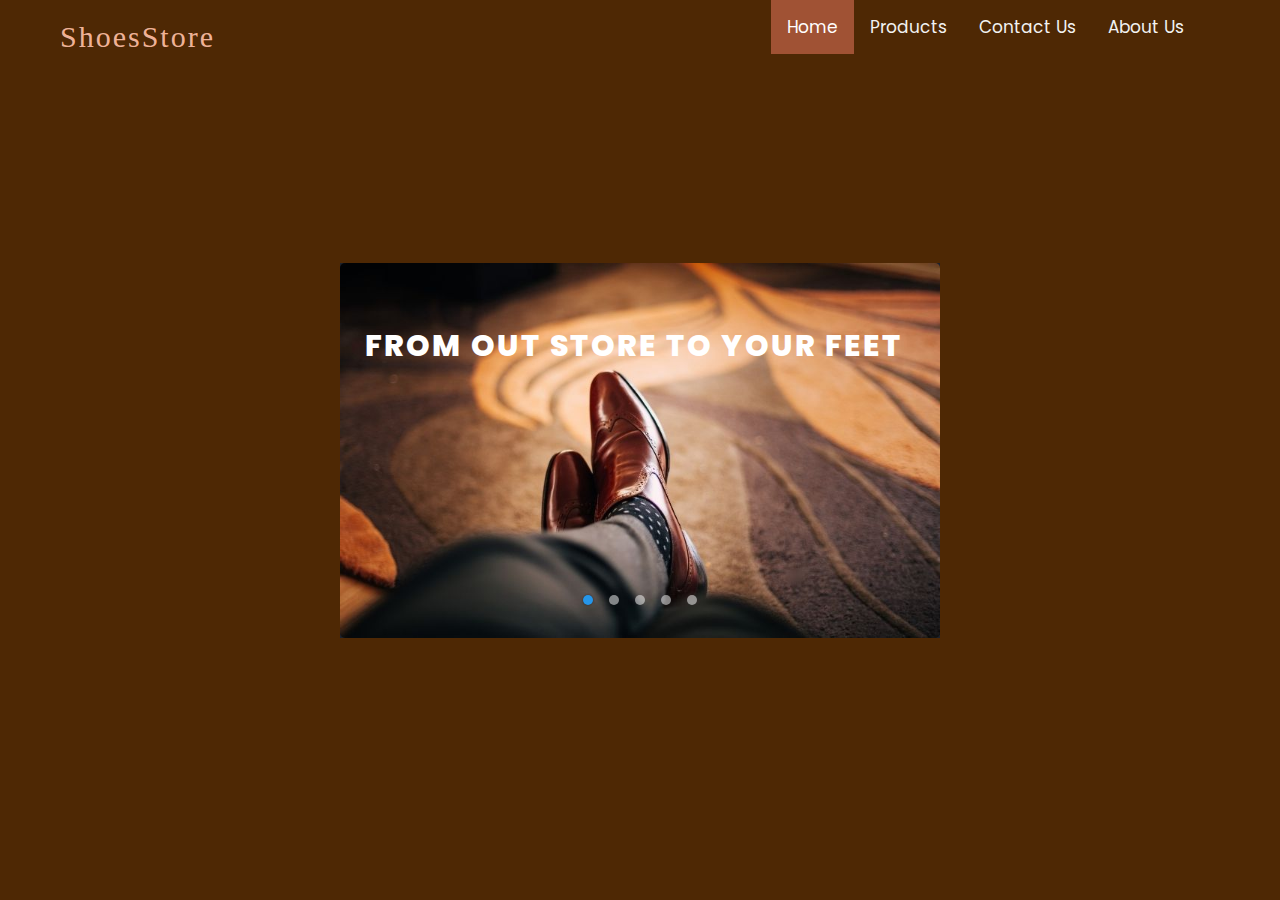
<file: index.html>
<!DOCTYPE html>
<html lang="en" dir="ltr">
  <head>
    <meta charset="utf-8">
    <meta name="viewport" content="width=device-width, initial-scale=1.0">
    <title>ShoesStore</title>
    <link rel="stylesheet" href="main.css">
 <link rel="stylesheet" href="https://cdnjs.cloudflare.com/ajax/libs/font-awesome/4.7.0/css/font-awesome.min.css">
<style>

</style>
</head>
<body>
  <p class="navbar-brand" href="#">ShoesStore</p>
<div class="topnav" id="myTopnav">
  <a href="#home" class="active">Home</a>
  <a href="./product.html">Products</a>
  <a href="contact.html" >Contact Us</a>
  <a href="./about.html">About Us</a>
  <a href="javascript:void(0);" class="icon" onclick="myFunction()">
    <i class="fa fa-bars"></i>
  </a>
</div>


    <div class="img-slider">
      <div class="slide active">
        <img src="1.jpg" alt="">
        <div class="info">
   <br><br> <h2>From out store to your feet</h2>
          
        </div>
      </div>
      <div class="slide">
        <img src="2.jpg" alt="">
        <div class="info">
          <h2>The best shoes at the tip of your fingers.</h2>
        </div>
      </div>
      <div class="slide">
        <img src="3.jpg" alt="">
        <div class="info">
          <h2>We made shoes. </h2><h2>You spread the word.</h2>
        </div>
      </div>
      <div class="slide">
        <img src="4.jpg" alt="">
        <div class="info">
          <h2>Feel the earth beneath your feet.</h2>
          
        </div>
      </div>
      <div class="slide">
        <img src="5.jpg" alt="">
        <div class="info">
          <h2>We make every step comfortable.</h2>
          
        </div>
      </div>
      <div class="navigation">
        <div class="btn active"></div>
        <div class="btn"></div>
        <div class="btn"></div>
        <div class="btn"></div>
        <div class="btn"></div>
      </div>
    </div>

    <script type="text/javascript">
    var slides = document.querySelectorAll('.slide');
    var btns = document.querySelectorAll('.btn');
    let currentSlide = 1;

    // Javascript for image slider manual navigation
    var manualNav = function(manual){
      slides.forEach((slide) => {
        slide.classList.remove('active');

        btns.forEach((btn) => {
          btn.classList.remove('active');
        });
      });

      slides[manual].classList.add('active');
      btns[manual].classList.add('active');
    }

    btns.forEach((btn, i) => {
      btn.addEventListener("click", () => {
        manualNav(i);
        currentSlide = i;
      });
    });

    // Javascript for image slider autoplay navigation
    var repeat = function(activeClass){
      let active = document.getElementsByClassName('active');
      let i = 1;

      var repeater = () => {
        setTimeout(function(){
          [...active].forEach((activeSlide) => {
            activeSlide.classList.remove('active');
          });

        slides[i].classList.add('active');
        btns[i].classList.add('active');
        i++;

        if(slides.length == i){
          i = 0;
        }
        if(i >= slides.length){
          return;
        }
        repeater();
      }, 10000);
      }
      repeater();
    }
    repeat();
    </script>
<script>
function myFunction() {
  var x = document.getElementById("myTopnav");
  if (x.className === "topnav") {
    x.className += " responsive";
  } else {
    x.className = "topnav";
  }
}
</script>
  </body>
</html>
</file>
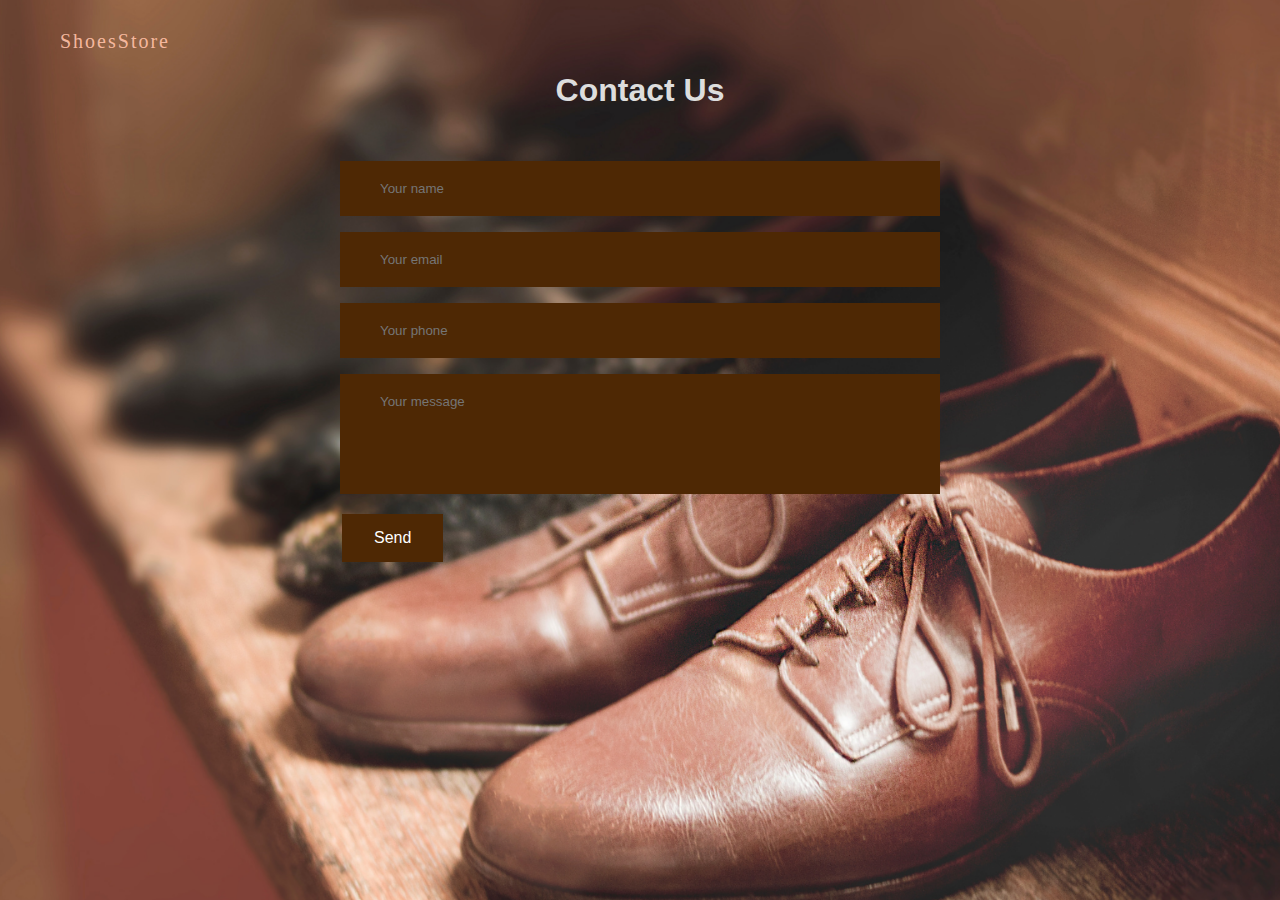
<file: contact.html>
<!DOCTYPE html>
<html lang="en" dir="ltr">
  <head>
    <meta charset="utf-8">
    <title>Contact Us</title>
    <link rel="stylesheet" href="style.css">
    <meta name="viewport" content="width=device-width, initial-scale=1">
     <style>*{
  margin: 0;
  padding: 0;
  font-family: "montserrat",sans-serif;
}
body,html{
height: 100%;
} 
 .navbar-brand {
	    color: rgba(255, 192, 167, 0.932);
        font-size: 20px;
        font-family: Georgia, 'Times New Roman', Times, serif;
        letter-spacing: 2px;
        position: absolute;
        top: 20px;
        left: 50px;
}
.contact-section{
  background: url("bg.png");
background-repeat:  no-repeat;
background-position: center ;
height: 100%;
  background-size: cover;
  /*padding: 40px 0;*/
}
.contact-section h1{
  text-align: center;
  color: #ddd;
}
.border{
  width: 100px;
  height: 10px;
  background: #34495e;
  margin: 40px auto;
}

.contact-form{
  max-width: 600px;
  margin: auto;
  padding: 0 10px;
  overflow: hidden;
}

.contact-form-text{
  display: block;
  width: 100%;
  box-sizing: border-box;
  margin: 16px 0;
  border: 0;
  background: #4e2804;
  padding: 20px 40px;
  outline: none;
  color: rgb(255, 255, 255);
  transition: 0.5s;
}
.contact-form-text:focus{
  box-shadow: 0 0 10px 4px  rgba(255, 192, 167, 0.932);;
}
textarea.contact-form-text{
  resize: none;
  height: 120px;
}
.contact-form-btn{
  background-color :#4e2804;
  border: none;
  color: white;
  padding: 15px 32px;
  text-align: center;
  text-decoration: none;
  display: inline-block;
  font-size: 16px;
  margin: 4px 2px;
  cursor: pointer;
}

.contact-form-btn:hover{
  background:#f59f7d;
}
</style> 
 </head>
  <body>

<div class="contact-section">
  <p class="navbar-brand" href="#">ShoesStore</p><br><br>

<br><br>
  <h1>Contact Us</h1>
 <br><br>
  <form class="contact-form" action="index.html" method="post">
    <input type="text" class="contact-form-text" placeholder="Your name">
    <input type="email" class="contact-form-text" placeholder="Your email">
    <input type="text" class="contact-form-text" placeholder="Your phone">
    <textarea class="contact-form-text" placeholder="Your message"></textarea>
    <input type="submit" class="contact-form-btn" value="Send">
  </form>
</div>


  </body>
</html>
</file>
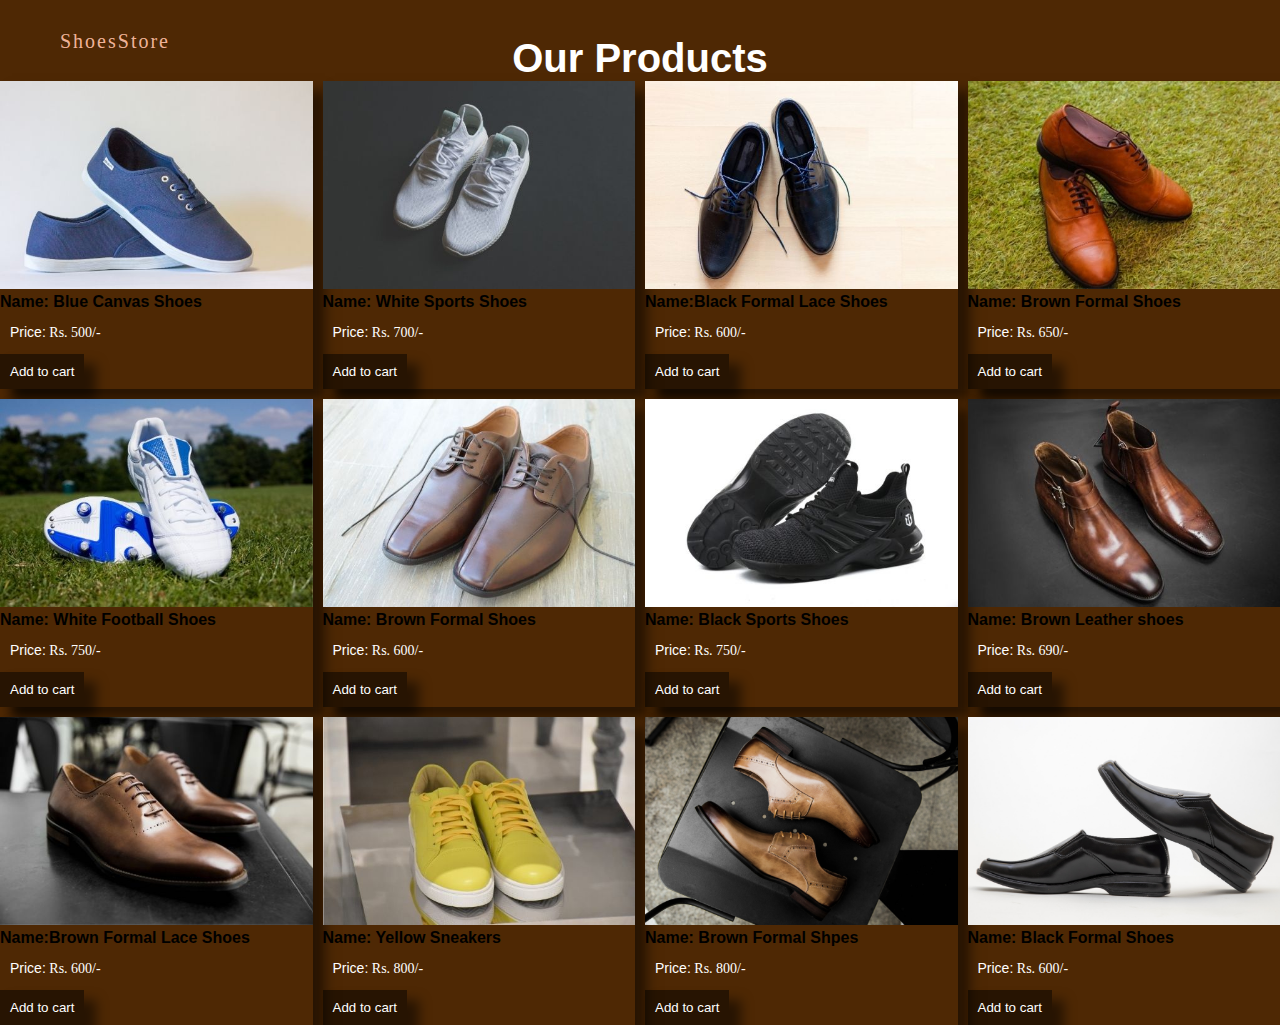
<file: product.html>
<!DOCTYPE html>
<html lang="en">
<head>
    <meta charset="UTF-8">
    <meta name="viewport" content="width=device-width, initial-scale=1.0">
    <link rel="stylesheet" href="style.css">
    <title>Products</title>
    <style>
    body{
        background-color:  #4e2804;
        font-family:  'Playfair Display', serif;
    }
    
    #our{
        text-align: center;
        font-size: 40px;
        color: white;
    }
    .navbar-brand {
	    color: rgba(255, 192, 167, 0.932);
        font-size: 20px;
        font-family: Georgia, 'Times New Roman', Times, serif;
        letter-spacing: 2px;
        position: absolute;
        top: 20px;
        left: 50px;
}
    #info{
        display: grid;
        grid-template-columns: repeat(auto-fit,minmax(300px,1fr));
        grid-column-gap: 10px;
        grid-row-gap: 10px;
    }
    #info img{
        width: 100%;
    }
    #info img:hover{
        border-top-left-radius: 50px;
    }
    .img{
        box-sizing: border-box;
        box-shadow: 12px 10px 12px rgba(0, 0, 0, 0.5);
    }
    .img:hover{
        box-shadow: none;
        background-color: #fff;
        border-bottom-right-radius: 50px;
        border-top-left-radius: 50px;
    }
    
    button{
        padding: 10px;
        background: rgba(0, 0, 0, 0.5);
        color: #fff;
        border: none;
        box-shadow: 12px 10px 12px rgba(0, 0, 0, 0.5);
    }
    @media (max-width: 710px){

    .navbar-brand {
        font-size: 15px;
        top:20px;
        left:15px;
    }
}
    </style>
</head>
<body>
    <p class="navbar-brand" href="#">ShoesStore</p><br><br>
    <h1 id="our">Our Products</h1>
    <div id="info">
        
<div class="img">
    <img src="./1/1.jpg">
    <div class="img-desc">
        <h4><b>Name:</b> Blue Canvas Shoes</h4>
        <p><b>Price:</b> Rs. 500/-</p>
        <button>Add to cart</button>
    </div>
</div>

 <div class="img">
    <img src="./1/2.jpg">
    <div class="img-desc">
        <h4><b>Name:</b> White Sports Shoes</h4>
        <p><b>Price:</b> Rs. 700/-</p>
        <button>Add to cart</button>
    </div>
</div>

 <div class="img">
    <img src="./1/3.jpg">
    <div class="img-desc">
        <h4><b>Name:</b>Black Formal Lace Shoes</h4>
        <p><b>Price:</b> Rs. 600/-</p>
        <button>Add to cart</button>
    </div>
</div>

 <div class="img">
    <img src="./1/4.jpg">
    <div class="img-desc">
        <h4><b>Name:</b> Brown Formal Shoes</h4>
        <p><b>Price:</b> Rs. 650/-</p>
        <button>Add to cart</button>
    </div>
</div>

 <div class="img">
    <img src="./1/5.jpg">
    <div class="img-desc">
        <h4><b>Name:</b> White Football Shoes</h4>
        <p><b>Price:</b> Rs. 750/-</p>
        <button>Add to cart</button>
    </div>
</div>

 <div class="img">
    <img src="./1/6.jpg">
    <div class="img-desc">
        <h4><b>Name:</b> Brown Formal Shoes</h4>
        <p><b>Price:</b> Rs. 600/-</p>
        <button>Add to cart</button>
    </div>
</div>

 <div class="img">
    <img src="./1/7.jpg">
    <div class="img-desc">
        <h4><b>Name:</b> Black Sports Shoes</h4>
        <p><b>Price:</b> Rs. 750/-</p>
        <button>Add to cart</button>
    </div>
</div>

 <!-- start item 8 -->
 <div class="img">
    <img src="./1/8.jpg">
    <div class="img-desc">
        <h4><b>Name:</b> Brown Leather shoes</h4>
        <p><b>Price:</b> Rs. 690/-</p>
        <button>Add to cart</button>
    </div>
</div>

 <div class="img">
    <img src="./1/9.jpg">
    <div class="img-desc">
        <h4><b>Name:</b>Brown Formal Lace Shoes</h4>
        <p><b>Price:</b> Rs. 600/-</p>
        <button>Add to cart</button>
    </div>
</div>


<div class="img">
    <img src="./1/10.jpg">
    <div class="img-desc">
        <h4><b>Name:</b> Yellow Sneakers</h4>
        <p><b>Price:</b> Rs. 800/-</p>
        <button>Add to cart</button>
    </div>
</div>
<div class="img">
    <img src="./1/11.png">
    <div class="img-desc">
        <h4><b>Name:</b> Brown Formal Shpes</h4>
        <p><b>Price:</b> Rs. 800/-</p>
        <button>Add to cart</button>
    </div>
</div>
<div class="img">
    <img src="./1/12.png">
    <div class="img-desc">
        <h4><b>Name:</b> Black Formal Shoes</h4>
        <p><b>Price:</b> Rs. 600/-</p>
        <button>Add to cart</button>
    </div>
</div>
    </div>
    
</body>
</html>
</file>
<file: main.css>
@import url('https://fonts.googleapis.com/css2?family=Poppins:wght@100;200;300;400;500;600;700;800;900&display=swap');

*{
  margin: 0;
  padding: 0;
  box-sizing: border-box;
  font-family: "Poppins", sans-serif;
}

body{
  height: 100vh;
  display: flex;
  justify-content: center;
  align-items: center;
  background: #4e2804;
}

.topnav {
  overflow: hidden;
  background-color: transparent;
position:absolute;
top:0px;
right:80px;
}

.topnav a {
  float: left;
  display: block;
  color: #f2f2f2;
  text-align: center;
  padding: 14px 16px;
  text-decoration: none;
  font-size: 17px;
}

.topnav a:hover {
  background-color: rgb(230, 165, 140);
  color: black;
}

.topnav a.active {
  background-color: #a05234;
  color: white;
}

.topnav .icon {
  display: none;
}

@media screen and (max-width: 630px) {
  .topnav a:not(:first-child) {display: none;}
  .topnav a.icon {
    float: right;
    display: block;
    
  }
}

@media screen and (max-width: 630px) {
  .topnav.responsive {position: absolute;
    position: absolute;
    right: 1px;
    top: 1px;}
  
  .topnav.responsive .icon {
    position: absolute;
    right: 1px;
    top: 1px;
  }
  .topnav.responsive a {
    float: none;
    display: block;
    text-align: left;
  }
}
.navbar-brand {
	color: rgba(255, 192, 167, 0.932);
  font-size: 30px;
 font-family: Georgia, 'Times New Roman', Times, serif;
  letter-spacing: 2px;
  position: absolute;
  top: 20px;
  left: 60px;
}

.img-slider{
  position: relative;
  width: 800px;
  height: 500px;
  margin: 10px;
  background: #1D212B;
}

.img-slider .slide{
  z-index: 1;
  position: absolute;
  width: 100%;
  clip-path: circle(0% at 0 50%);
}

.img-slider .slide.active{
  clip-path: circle(150% at 0 50%);
  transition: 2s;
  transition-property: clip-path;
}

.img-slider .slide img{
  z-index: 1;
  width: 100%;
  border-radius: 5px;
}

.img-slider .slide .info{
  position: absolute;
  top: 0;
  padding: 15px 30px;
}

.img-slider .slide .info h2{
  color: #fff;
  font-size: 40px;
  text-transform: uppercase;
  font-weight: 800;
  letter-spacing: 2px;
}



.img-slider .navigation{
  z-index: 2;
  position: absolute;
  display: flex;
  bottom: 30px;
  left: 50%;
  transform: translateX(-50%);
}

.img-slider .navigation .btn{
  background: rgba(255, 255, 255, 0.5);
  width: 12px;
  height: 12px;
  margin: 10px;
  border-radius: 50%;
  cursor: pointer;
}

.img-slider .navigation .btn.active{
  background: #2696E9;
  box-shadow: 0 0 2px rgba(0, 0, 0, 0.5);
}

@media (max-width: 1326px){
  .img-slider{
    width: 600px;
    height: 375px;
  }

  .img-slider .slide .info{
    padding: 10px 25px;
  }

  .img-slider .slide .info h2{
    font-size: 30px;
  }

 

  .img-slider .navigation{
    bottom: 25px;
  }

  .img-slider .navigation .btn{
    width: 10px;
    height: 10px;
    margin: 8px;
  }
}

@media (max-width: 710px){

  .navbar-brand {
    font-size: 20px;
    top:20px;
    left:15px;
  }

  .img-slider{
    width: 400px;
    height: 200px;
    top: 20px;
  }


  .img-slider .slide .info{
    padding: 10px 20px;
  }

  .img-slider .slide .info h2{
    font-size: 30px;
  }

  .img-slider .navigation{
    bottom: 15px;
  }

  .img-slider .navigation .btn{
    width: 8px;
    height: 8px;
    margin: 6px;
  }
}

@media (max-width: 420px){
  .img-slider{
    width: 320px;
    height: 200px;
  }

  .img-slider .slide .info{
    padding: 5px 10px;
  }

  .img-slider .slide .info h2{
    font-size: 25px;
  }

  .img-slider .navigation{
    bottom: 10px;
  }
}
</file>
<file: style.css>
*{
    margin: 0;
    padding: 0;
    font-family: 'Poppins', sans-serif;
    
}
.header
{
    min-height: 100vh;
    width: 100%;
    background-image: linear-gradient(rgba(4,9,30,0.7),rgba(4,9,30,0.7)),url("images/637064867966957425.jpg");
    background-position: center;
    background-size: cover;
    position: relative;
}
    
nav:after{
    content: '';
    clear: both;
    display: table;
    
}
nav ul{
    margin-top: -100px;
    float: right;
    list-style: none;
    margin-right: 40px;
    position: relative;
    
}
nav ul li{
    float: left;
    display: inline-block;
    margin: 0 5px;
}
nav ul li a{
    color: white;
    text-decoration: none;
    line-height: 70px;
    font-size: 18px;
    padding: 8px 15px;
}
nav ul li a:hover{
    color: cyan;
    border-radius: 5px;
    box-shadow: 0 0 5px #33ffff, 0 0 5px #66ffff;
}
nav ul ul li a:hover{
    color: cyan;
    box-shadow: none;
}
nav ul ul{
    margin-top: 0px;
    position: absolute;
    top: 90px;
    border-top: 3px solid cyan;
    opacity: 0;
    visibility: hidden;
    transition: top .3s;
}
nav ul ul ul{
    border-top: none;
}
nav ul li:hover > ul{
    top: 70px;
    opacity: 1;
    visibility: visible;    
}
nav ul ul li{
    position: relative;
    margin: 0px;
    width: 150px;
    float: none;
    display: list-item;
    border-bottom: 1px solid rgba(0,0,0,0.3);
}
nav ul ul li a{
    line-height: 50px;
}
nav ul ul ul li{
    position: relative;
    top:-70px;
    left: 150px;
    
}
.fa-plus{
    margin-left: 40px;
    font-size: 15px;
    color: cyan;
}
.show,.icon,input{
    display: none;
    
}
.logo img{
    width: 150px;
    margin-left: 50px;
    margin-top: 20px;
}
@media all and (max-width: 700px) {
/*---    nav ul{
        margin-top: -60px;
        margin-right: 0px;
        float: left;
    }
    nav ul li,nav ul ul li{
        display: block;
        width: 100%;    
    }
    
    nav ul ul{
        top: 70px;
        position: static;
        border-top: none;
        float: none;
        display: none;
        opacity: 1;
        visibility: visible;
    }
    nav ul ul ul{
        top: 70px;
        position: static;
        border-top: none;
        float: none;
        display:none;
        opacity: 1;
        visibility: visible;
    }
    nav ul ul ul li{
        position: static;
        border-bottom: 0px;
    }
    nav ul ul li{
        border-bottom: 0px;
    }
    nav ul ul a{
        padding-left: 40px;
        
    }
    nav ul ul ul a{
        padding-left: 80px;
    }
    .show{
        display: block;
        color: #fff;
        font-size: 18px;
        padding: 0 20px;
        line-height: 70px;
        cursor: pointer;
    }
    .show:hover{
        color: cyan;
    }
    .icon{
        margin-top:-120px;
        display: block;
        color: #fff;
        position: absolute;
        right: 5px;
        line-height: 70px;
        font-size: 25px;
        cursor: pointer;
        
    }
    nav ul li a:hover{
        box-shadow: none;   
    }
    .show + a, ul{
        display: none;
    }
    [id^=btn]:checked +ul{
        display: block;
    }---*/
    nav ul{
    margin-top: -140px;
    float:right;
    list-style: none;
        text-align: center;
    position: relative;
        

    
}
    .logo img{
    width: 100px;
    margin-left: 5px;
    margin-top: 90px;
}

nav ul li{
    float: left;
    display: inline-block;
    
}
nav ul li a{
    color: white;
    text-decoration: none;
    line-height: 70px;
    font-size: 12px;
    padding: 8px 3px;
    
}
nav ul li a:hover{
    color: cyan;
    border-radius: 5px;
    box-shadow: 0 0 5px #33ffff, 0 0 5px #66ffff;
}
nav ul ul li a:hover{
    color: cyan;
    box-shadow: none;
}
nav ul ul{
    margin-top: 0px;
    position: absolute;
    top: 90px;
    border-top: 3px solid cyan;
    opacity: 0;
    visibility: hidden;
    transition: top .3s;
}
nav ul ul ul{
    border-top: none;
}
nav ul li:hover > ul{
    top: 60px;
    opacity: 1;
    visibility: visible;    
}
nav ul ul li{
    position: relative;
    margin: 0px;
    margin-left: -40px;
    margin-bottom: 20px;
    width: 150px;
    float: none;
    display: list-item;
    border-bottom: 1px solid rgba(0,0,0,0.3);
}
nav ul ul li a{
    line-height: 50px;
}
nav ul ul ul li{
    position: relative;
    top:-60px;
    left: 120px;
    margin-bottom: -10px;
    
}

}
 
.text-box{
width: 90%;
color:darkorange;
position:absolute;
top: 95%;
left: 50%;

transform: translate(-50%,-50%);
text-align:center;
}
.text-box{
    font-size: 60px;
    
}
.text-box h1{
   font-style:italic;
    font-family:cursive;
    font-size: 50px;
    color:paleturquoise;
}

.hero-btn{
    display: inline-block;
   text-decoration:none;
    border: 1px solid #fff;
    padding: 12px 34px;
    font-size: 13px;
    font-family: cursive;
    color: #fff;
    background:transparent;
    position: relative;
    cursor: pointer;
    text-align: left;
    
}
.hero-btn:hover{
    border: 1px solid orange;
    background: orange;
    transition: 1s;
    
}
@media(max-width: 700px){
    .text-box h1{
   font-style:italic;
    font-family:cursive;
    font-size: 20px;
}
    
}
/*---------------faculty-------*/
.faculty{
    background-image: url(images/bg2.jpg);
    background-position: center;
    width: 100%;
    margin: auto;
    text-align: center;
    padding-top:100px;
    


}
.faculty h1{
   
    margin-top: 100px;
    color: darkorange;
font-size: 36px;
    font-family: cursive;
font-weight: 600;
}
p{
    color: #fff;
    font-size: 14px;
    font-family: cursive;
    font-weight: 300;
    line-height: 22px;
    padding: 10px;
    
}
.row{
    width: 80%;
margin-top: 5%;
    margin-bottom: -6%;
    margin-left: auto;
    margin-right: auto;
display: flex;
justify-content: space-between;
}

.faculty-info{
    width: 80%;
flex-basis: 31%;
background: orange;
    border-radius: 10px;
    margin-bottom: 5%;
    padding: 20px 12px;
    box-sizing: border-box;



}
.faculty-info img{
    height: 150px;
    margin: auto;
    border-radius: 50%;
    width:150px;
}
.faculty-info1{
    
    width: 80%;
flex-basis: 31%;
background: #fff;
    border-radius: 10px;
    margin-bottom: 5%;
    padding: 20px 12px;
    box-sizing: border-box;



}
.faculty-info1 img{
    height: 150px;
    margin: auto;
    border-radius: 50%;
    width:150px;
}

.faculty-info h3{
text-align: center;
font-weight: 600;
margin: 10px 0;
    color: black;
    font-size: 20px;
    font-family: NORMAL;
}
.faculty-info:hover{
    box-shadow: 0 0 20px 0px rgba(0,0,0,0.2);
}
.faculty-info:hover{
box-shadow: 0 0 20px 0px rgba(0,0,0,0.2);
}
@media(max-width: 700px){
    .row{
        flex-direction: column;
    }
    .faculty-info{
        width: auto;
    }
    .faculty-info1{
       width: auto;
    }
}

/*---------gallery------------*/
.gallery{
    margin: auto;
    width: auto;
    background-image: url(images/bg2.jpg);
    text-align: center;
    padding: 50px;
}
.gallery h1{
    margin-top: 200px;
      color: darkorange;
font-size: 36px;
    font-family: cursive;
font-weight: 600;
     
}
.gallery p{
      color: #fff;
font-size: 20px;
    font-family: cursive;

     
}
.gallery-rps{
    width: 80%;
flex-basis: 32%;
    border-radius: 10px;
    margin-bottom: 30px;
    position: relative;
    overflow: hidden;

    
    





}
.gallery-rps img{
    
    width: 100%;
    display: block;
    
}
.layer{
background: transparent;
height: 100%;
width: 100%;
position:absolute;
top: 0;
left: 0;
    transition: 0.5s;
    cursor: pointer;
    
}
.layer:hover{
    background: rgb(250, 140, 0);
    
}
.layer h3{
width: 100%;
font-weight: 500;
color: #fff;
font-size: 26px;
bottom: 0;
left: 50%;
transform: translateX(-50%);
position: absolute;
    opacity: 0;
    transition: 0.5s;
    
}
.layer:hover h3{
    bottom: 49%;
    opacity: 1;
    
}
@media(max-width: 700px){
    .gallery p{
        font-size: 15px;
    }
    .gallery-rps{
        width: auto;
    }
}



/*-------------testimonials--------*/

.testimonials{
    background-image: url(images/bg2.jpg);
    width: auto;
    margin-bottom: 50px;
    padding-top: 100px;
    text-align: center;
    
}
.testimonials h1{
    font-family: cursive;
    font-size: 36px;
    color: darkorange;
}
.testimonials h2{
    font-family: cursive;
    font-size: 36px;
    color: #fff;
    
}
.testimonial-col{
    flex-basis: 44%;
    border-radius: 10px;
    margin-bottom: 5%;
    text-align:left;
    background: #fff3f3;
    padding: 25px;
    cursor: pointer;
    display: flex;
    
}

.testimonial-col img{
    height: 40px;
    margin-left: 5px;
    margin-right: 30px;
    border-radius: 50%;
    
}
.testimonial-col p{
    padding: 0;
    color:black;
    font-size: 15px;
}
.testimonial-col h3{
    margin-top: 15px;
    text-align: left;
    
}
.testimonial-col .fa{
    color: #f44336;
}


/*--------------- call to action------------------*/
.cta{
    
margin: 2px 0px 0px 0px;
width: auto;
background-image: linear-gradient(rgba(0,0,0,0.7),rgba(0,0,0,0.7)),url(images/banner2.jpg);
    background-position: center;
background-size:cover;
border-radius: 0;
text-align: center;
padding: 100px 0;
}
.cta h1{
    color: #fff;
    margin-bottom: 40px;
    padding: 0;
    
}
/*----------------footer-------------*/
.footer{
    /*------background-image: url(images/bg2.jpg);-----*/
    background-color: black;
    width: auto;
    text-align: center;
    padding: 30px;

}
.footer h4{
    margin-bottom: 25px;
    margin-top: 20px;
    font-weight: 600;
    color: darkorange;
    font-size: 36px;
    font-family: cursive;
    
}
.footer p{
    color: #fff;
    
    font-family: cursive;
    
}
.icons .fab{
    color: darkorange;
    margin: 0 13px;
    cursor: pointer;
    padding: 18px 0;
    
}
.fa-heart{
    color: darkorange;
}





/*----------syllabus page-------------------*/
.sub-header1{
    height: 50vh;
    width: 100%;
    background-image: linear-gradient(rgba(4,9,30,0.7),rgba(4,9,30,0.7)),url(images/4317457.jpg);
    background-position: center;
    background-size: cover;
    text-align: center;
    color: #fff;
}
 .logo1 img{
    width: 150px;
    margin-left: -1100px;
    margin-top: 20px;
     
}


.sub-header1 h1{
    margin-top: 100px;
    font-size: 50px;
    font-family: cursive;
    color: yellow;
}
.syllabus{
    width: 100%;
    margin: auto;
    padding-top: 80px;
    padding-bottom: 50px;
    
}
.syllabus{
    background-image: url(images/bg2.jpg);
    background-size: 100%;
}
.syllabus-col{
flex-basis: 48%;
    padding: 30px 2px;
    
}

.syllabus-col img{
    width: 100%;
    
}
.syllabus-col h1{
    padding-top: 0;
    color: #fff;
    font-style: italic;
}
.syllabus-col h2{
    padding-top: 0;
    color: darkorange;
    font-style: italic;
}

.syllabus-col p{
    padding: 15px 0 25px;
}
.red-btn{
    border: 1px solid #f44336;
    background: transparent;
    color: #f44336;
}
.red-btn:hover{
    color: #fff;
}
@media(max-width: 700px){
    .syllabus-col img{
    width: 100%;
        display: none;
    
}
    .syllabus-col h1{
        font-size: 20px;
    padding-top: 0;
    color: #fff;
    font-style: italic;
}
.syllabus-col h2{
    font-size: 20px;
    padding-top: 0;
    color: darkorange;
    font-style: italic;
}


    
    
    
}


/*---------------------notes content--------------*/
.sub-header2{
    height: 50vh;
    width: 100%;
    background-image: linear-gradient(rgba(4,9,30,0.7),rgba(4,9,30,0.7)),url(images/notes.jpg);
    background-position: center;
    background-size: cover;
    text-align: center;
    color: #fff;
}
.logo1 img{
    width: 150px;
    margin-left: -1100px;
    margin-top: 20px;
     
}

.sub-header2 h1{
    margin-top: 100px;
    font-size: 50px;
    font-family: cursive;
    color: cyan;
}
.notes{
    width: 100%;
    margin: auto;
    padding-top: 80px;
    padding-bottom: 50px;
    background-image: url(images/bg2.jpg);
    
}
.notes-col{
flex-basis: 48%;
    padding: 30px 2px;
    
}

.notes-col img{
    width: 120%;
    
}
.notes-col h1{
    font-size: 40px;
    padding-top: 0;
    color: darkorange;
    font-style: italic;
}
.notes-col h2{
    font-size: 40px;
    padding-top: 0;
    color: #fff;
    font-style: italic;
}
.notes-col h3{
    text-align: left;
    font-size: 25px;
    color: darkgreen;
    font-style: normal;
}
.notes-col h4{
    text-align: left;
    font-size: 30px;
    color: orangered;
    font-style: normal;
}
.notes-col p{
    padding: 10px 0 25px;
}
.notes-btn{
    display: inline-block;
   text-decoration: none;
    border: 1px solid blue;
    padding: 7px 15px;
    font-size: 13px;
    color: blue;
    background:transparent;
    cursor: pointer;
    
    
}
.notes-btn:hover{
    border: 1px solid blue;
    background: blue;
    transition: 1s;
    
}
.blue-btn{
    border: 1px solid blue;
    background: transparent;
    color: blue;
}
.blue-btn:hover{
    color: white;
}


/*-----------------contact us page-------*/
.sub-header4{
    height: 50vh;
    width: 100%;
    background-image: linear-gradient(rgba(4,9,30,0.7),rgba(4,9,30,0.7)),url(images/contact-us-1908762__340.jpg);
    background-position: center;
    background-size: cover;
    text-align: center;
    color: #fff;
}

.sub-header4 h1{
    margin-top: 100px;
    font-size: 50px;
    font-family: cursive;
    color: cyan;
}
.contact{
    background-image: url(images/bg2.jpg);
    width: 100%;
    margin:auto;
    padding: 80px 0;
    
    
}
.location{
    width: 80%;
    margin:auto;
    padding: 80px 0;
}
.location iframe{
    width: 100%;
    margin-bottom: 0px;

    
}
.contact-us{
    background-image: url(images/bg2.jpg);
    width: 100%;
    margin-top: -70px;
    
    
}
.contact-col{
    flex-basis: 48%;
    margin-bottom: 90px;
    
}

.contact-col div{
    display: flex;
    align-items: center;
    margin-bottom: 40px;
    
}
.contact-col div .fa{
    font-size: 28px;
    color: #fff;
    margin: 10px;
    margin-right: 30px;
}
.contact-col div p{
    padding: 0;
    color: #fff;
    font-family: cursive;
}
.contact-col div h5{
    font-size: 20px;
    margin-bottom: 5px;
    color: darkorange;
    font-weight: 400;
    font-family: cursive;
}
.contact-col input, .contact-col textarea{
    width: 100%;
    padding: 15px;
    margin-bottom: 17px;
    outline: none;
    border: 1px solid #ccc;
    font-family: cursive;
}
/*-------------------gallery-----*/
.sub-header3{
    height: 50vh;
    width: 100%;
    background-image: linear-gradient(rgba(4,9,30,0.7),rgba(4,9,30,0.7)),url(images/gallery.jpg);
    background-position: center;
    background-size: cover;
    text-align: center;
    color: #fff;
}
.sub-header3 h1{
    margin-top: 100px;
    font-size: 50px;
    font-family: cursive;
    color: cyan;
}
.gallery1 {
    background-image: url(images/bg2.jpg);

    
}

.row-gallery{
    width: 80%;
margin-top: 0px;
margin-left: auto;
    margin-right: auto;
display: flex;
justify-content:space-between;
}
.gallery-t{
    margin-top: 30px;
    margin-bottom: 4%;
    
}

.gallery-t img{
    height: 150px;
    margin: auto;
    border-radius: 50%;
    width:150px;
    
}
.clgimg img{
 border-radius: 20px;
 margin-left: 20px;
    margin-top: 20px;
    margin-bottom: 20px;
    margin-right: 10px;
    width: 410px;
    
}
@media(max-width: 700px){
    .clgimg img{
 border-radius: 20px;
 margin-left: 40px;
    margin-top: 20px;
    margin-bottom: 20px;
    margin-right: 45px;
    width: 300px;
    
}
    .gallery-t img{
    height: 80px;
    margin: auto;
    border-radius: 50%;
    width:80px;
    
}
    .sub-header3{
    height: 50vh;
    width: 100%;
    background-image: linear-gradient(rgba(4,9,30,0.7),rgba(4,9,30,0.7)),url(images/gallery.jpg);
    background-position: center;
    background-size: cover;
    text-align: center;
    color: #fff;
}
    .sub-header3 h1{
    margin-top: 10px;
    font-size: 50px;
    font-family: cursive;
    color: cyan;
}

    
}
/*-------------------events-----*/
.sub-header9{
    height: 50vh;
    width: 100%;
    background-image: linear-gradient(rgba(4,9,30,0.7),rgba(4,9,30,0.7)),url(images/EVENTS.jpg);
    background-position: center;
    background-size: cover;
    text-align: center;
    color: #fff;
}
.sub-header9 h1{
    margin-top: 100px;
    font-size: 50px;
    font-family: cursive;
    color: cyan;
}
.gallery1 {
    background-image: url(images/bg2.jpg);

    
}
.events{
    width: 100%;
    height: 100%;
    background-image: url(images/bg2.jpg);
    
}
.gallery2{
    margin: auto;
    width: auto;
    background-image: url(images/bg2.jpg);
    text-align: center;
    padding: 50px;
}

.gallery-rps2{
    width: 80%;
flex-basis: 32%;
    border-radius: 10px;
    margin-bottom: 30px;
    position: relative;
    overflow: hidden;

    
    





}
.gallery2 h1{
    text-align:center;
    margin-bottom: -20px;
    margin-top:;
    font-size: 20px;
    font-family: cursive;
    color: orange;
    font-family: inherit;
}
.gallery2 h2{
    margin-bottom: -40px;
    margin-top:;
    font-size: 80px;
    font-family: cursive;
    color: greenyellow;
}


.gallery-rps2 img{
    
    width: 100%;
    display: block;
    
}
.layer{
background: transparent;
height: 100%;
width: 100%;
position:absolute;
top: 0;
left: 0;
    transition: 0.5s;
    cursor: pointer;
    
}
.layer:hover{
    background: rgb(255, 87, 51);
    
}
.layer h3{
width: 100%;
font-weight: 500;
color: #fff;
font-size: 26px;
bottom: 0;
left: 50%;
transform: translateX(-50%);
position: absolute;
    opacity: 0;
    transition: 0.5s;
    
}
.layer:hover h3{
    bottom: 49%;
    opacity: 1;
    
}
@media(max-width: 700px){
    .gallery2 p{
        font-size: 15px;
    }
    .gallery-rps2{
        width: auto;
    }
}
.row2{
    width: 80%;
margin-top: 5%;
    margin-bottom: -6%;
    margin-left: auto;
    margin-right: auto;
display: flex;
justify-content: space-between;
}
.row3{
    width: 80%;
margin-top: 5%;
    margin-bottom: 3%;
    margin-left: auto;
    margin-right: auto;
display: flex;
justify-content: space-between;
}
</file>
